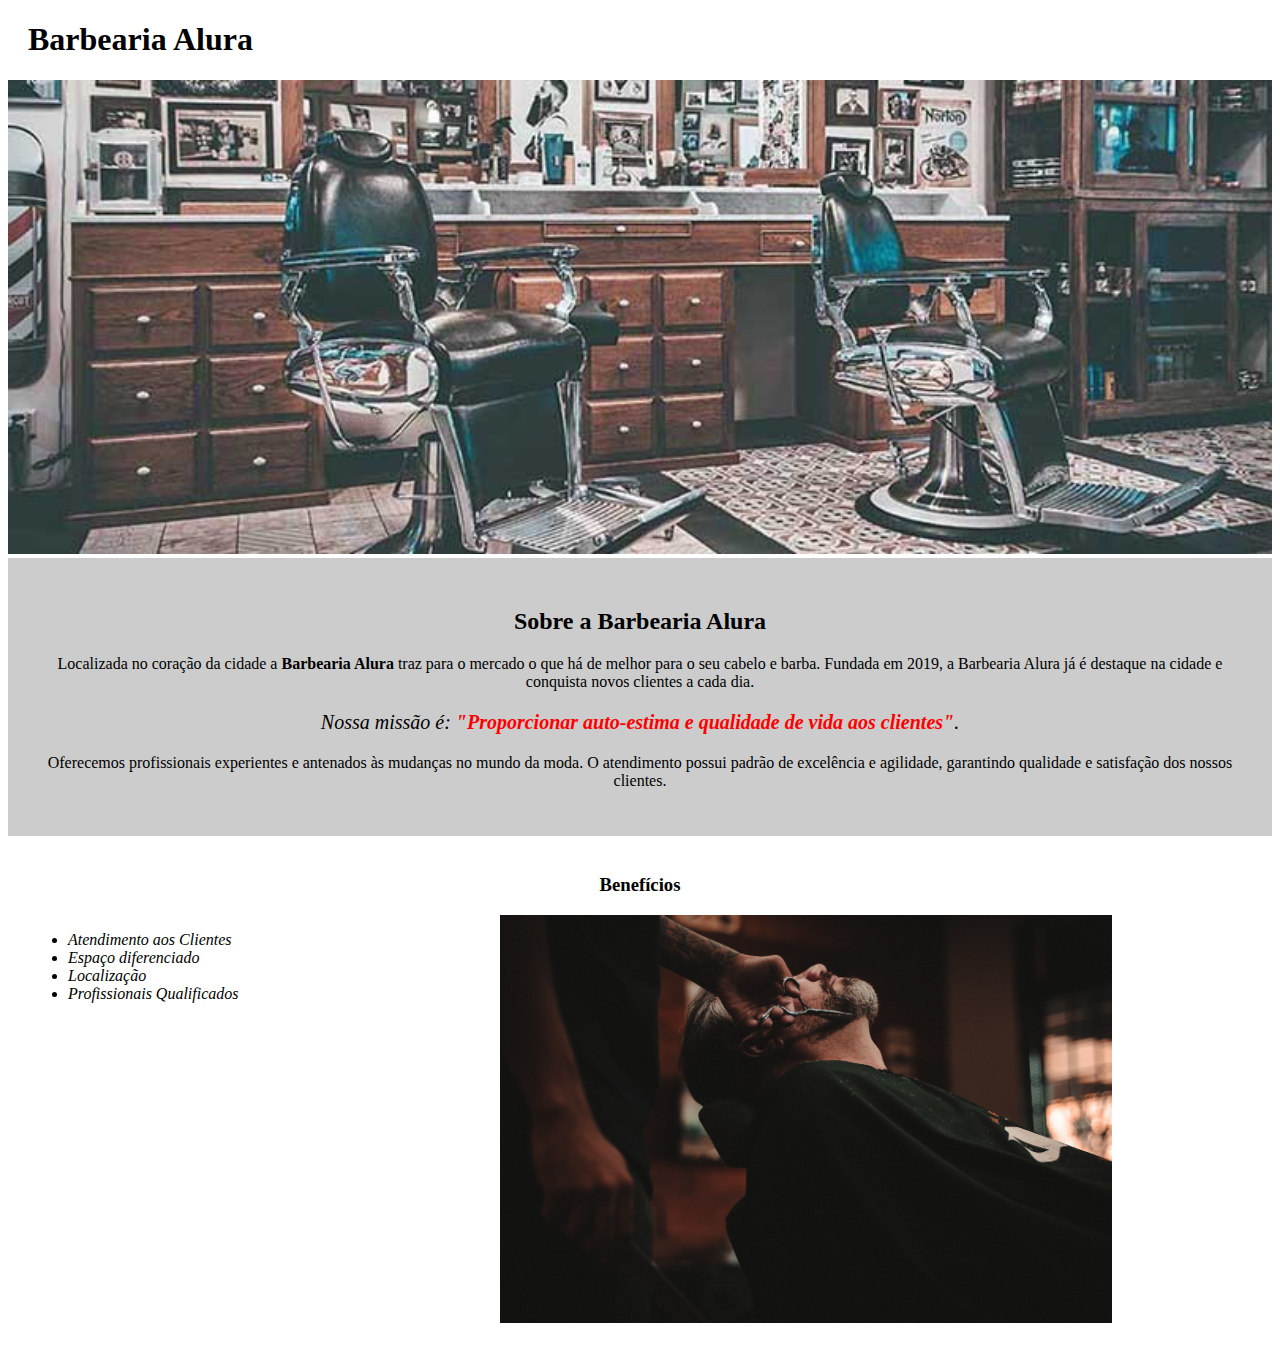
<file: index.html>
<!DOCTYPE html>
<html lang="pt-br">
	<head>
		<meta charset="UTF-8">
		<title>Barbearia Alura</title>
		<link rel="stylesheet" href="style.css">
	</head>

	<body>
		<header>
			<h1 class="titulo-principal">Barbearia Alura</h1>
		</header>
		<img id="banner" src="banner.jpg">
		<div class="principal">
			<h2 class="titulo-centralizado">Sobre a Barbearia Alura</h2>
	 
			<p>Localizada no coração da cidade a <strong>Barbearia Alura</strong> traz para o mercado o que há de melhor para o seu cabelo e barba. Fundada em 2019, a Barbearia Alura já é destaque na cidade e conquista novos clientes a cada dia.</p>

			<p id="missao"><em>Nossa missão é: <strong>"Proporcionar auto-estima e qualidade de vida aos clientes"</strong>.</em></p>

			<p>Oferecemos profissionais experientes e antenados às mudanças no mundo da moda. O atendimento possui padrão de excelência e agilidade, garantindo qualidade e satisfação dos nossos clientes.</p>
		</div>

		<div class="beneficios">
			<h3 class="titulo-centralizado">Benefícios</h3>

			<ul>
				<li class="itens">Atendimento aos Clientes</li>
				<li class="itens">Espaço diferenciado</li>
				<li class="itens">Localização</li>
				<li class="itens">Profissionais Qualificados</li>
			</ul>

			<img src="beneficios.jpg" class="imagembeneficios">
		</div>
	</body>
</html>
</file>
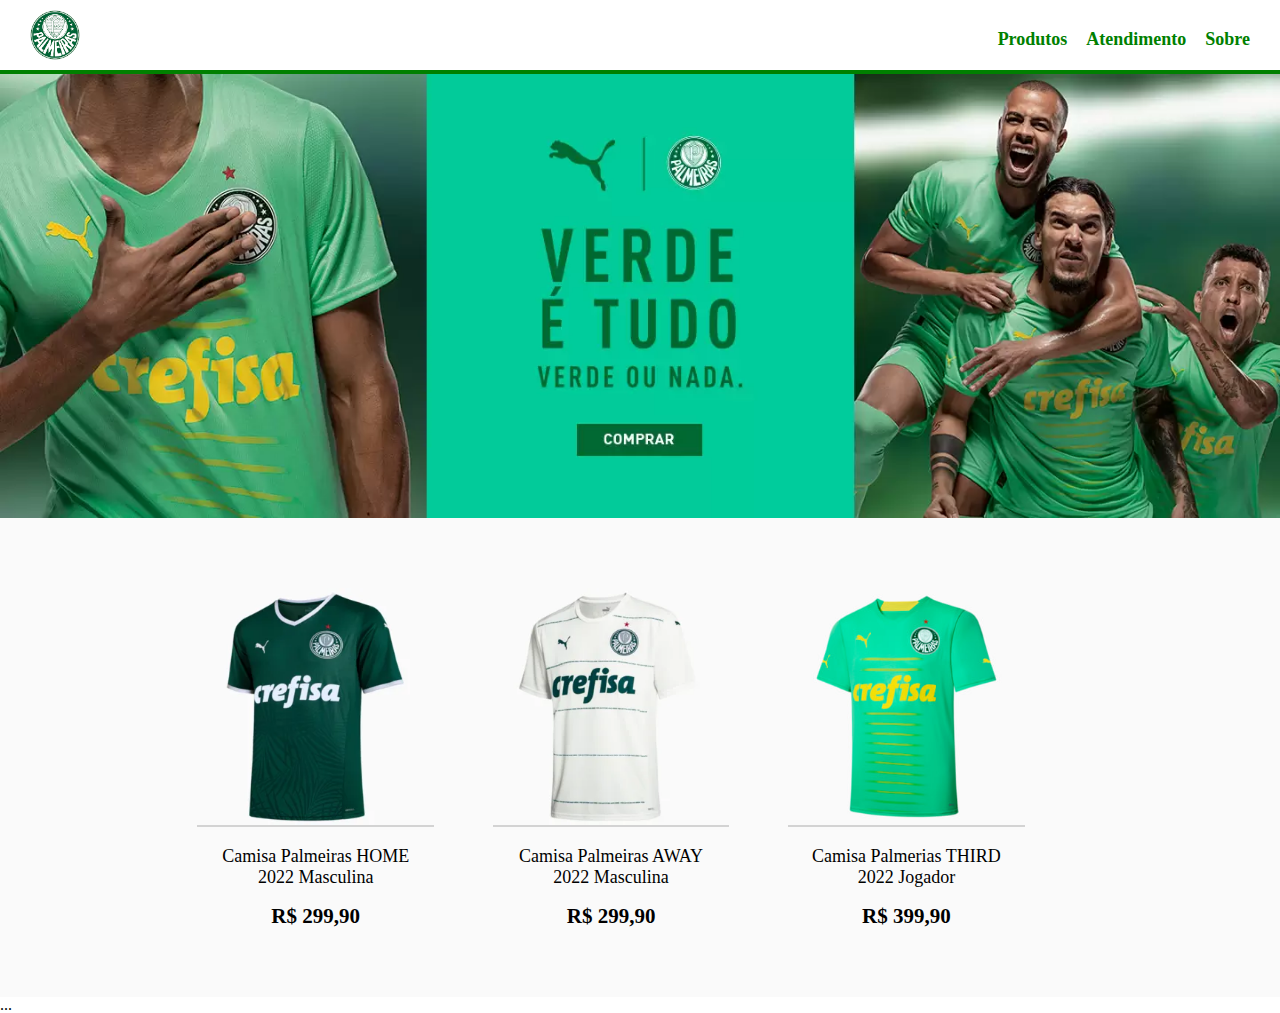
<file: exercicio/index.html>
<html lang="pt-br">
<head>
    <meta charset="UTF-8">
    <meta http-equiv="X-UA-Compatible" content="IE=edge">
    <meta name="viewport" content="width=device-width, initial-scale=1.0">
    <link rel="stylesheet" href="reset.css">
    <link rel="stylesheet" href="style.css">
    <title>Exercicio - Curso 02 Html - css</title>
</head>
<body>
    <header>
        <div class="caixa">
            <h1><a href="index.html"><img class="logo" src="logo.png"></a></h1>

            <nav>
                <ul>
                    <li><a href="">Produtos</a></li>
                    <li><a href="">Atendimento</a></li>
                    <li><a href="">Sobre</a></li>
                </ul>
            </nav>
        </div>
    </header>
    <main>
        <a href="index.html"><img class="imagem-principal" src="palprincipal.png"></a>

        <ul class="produtos">
            <li>
                <a href=""><img src="camisa01.png"></a>
                <h2>Camisa Palmeiras HOME</h2>
                <p>2022 Masculina</p>
                <p class="preco"><strong>R$ 299,90</strong></p>
            </li>

            <li>
                <a href=""><img src="camisa02.png"></a>
                <h2>Camisa Palmeiras AWAY</h2>
                <p>2022 Masculina</p>
                <p class="preco"><b>R$ 299,90</b></p>
            </li>

            <li>
                <a href=""><img src="camisa03.png"></a>
                <h2>Camisa Palmerias THIRD</h2>
                <p>2022 Jogador</p>
                <p class="preco"><strong>R$ 399,90</strong></p>
            </li>
        </ul>
    </main>
    <footer>
        ...
    </footer>
</body>
</html>
</file>
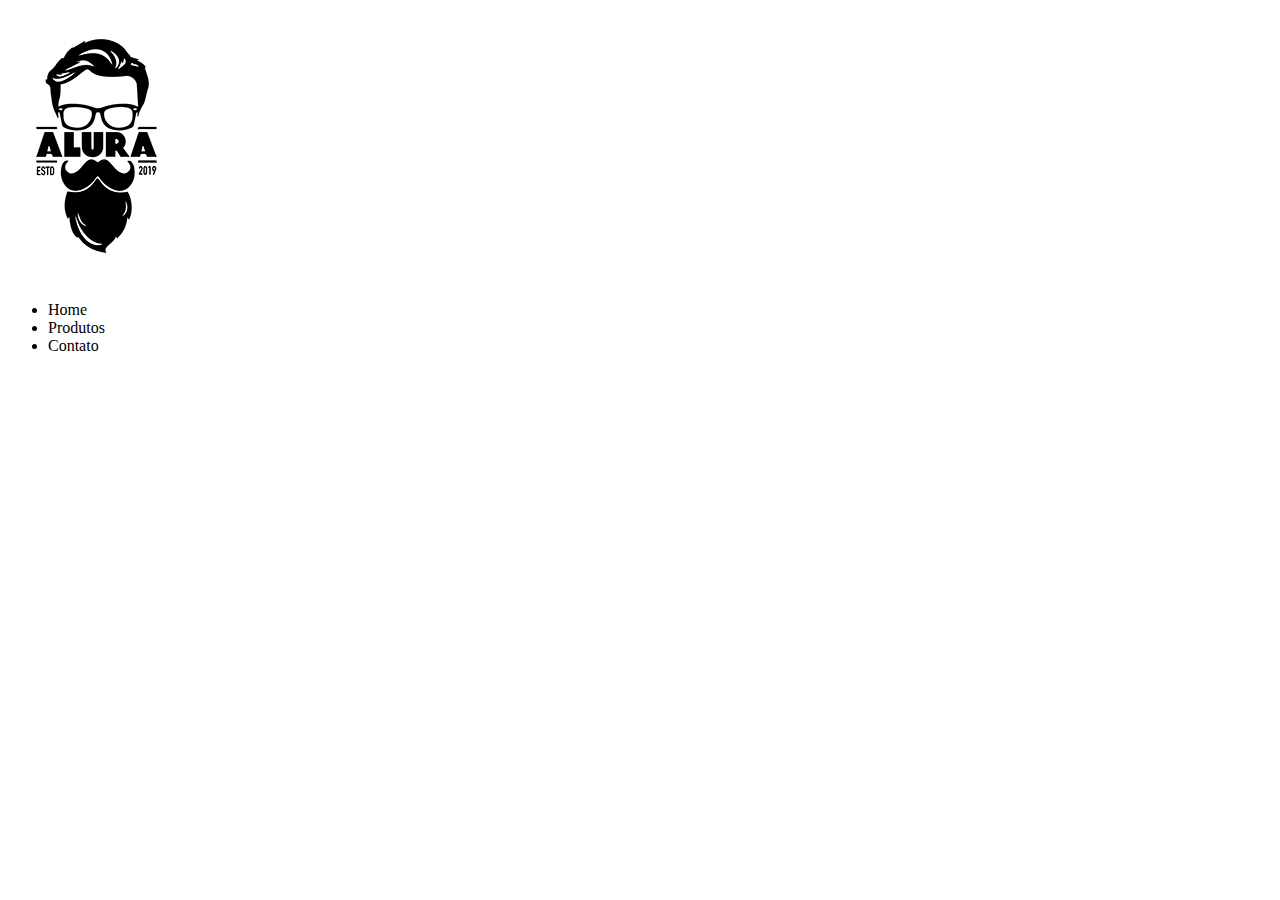
<file: produto.html>
<!DOCTYPE html>
<html lang="pt-br">
<head>
    <meta charset="UTF-8">
    <meta http-equiv="X-UA-Compatible" content="IE=edge">
    <meta name="viewport" content="width=device-width, initial-scale=1.0">
    <link rel="produtos.css" href="produtos.css">
    <title>Produtos - Alura Barbearia</title>
</head>
<body>
    <header>
        <h1><img src="logo.png"></h1>
        <ul>
            <li>Home</li>
            <li>Produtos</li>
            <li>Contato</li>
        </ul>
    </header>
</body>
</html>
</file>
<file: style.css>
#banner {
	width:100%;
}

.principal{
	background: #CCCCCC;
	padding: 30px;
}

.titulo-principal {
	padding-left: 20px;
}

.titulo-centralizado {
	text-align: center
}

p {
	text-align: center;
}

#missao {
	font-size: 20px
}

em strong {
	color: #FF0000;
}

.itens {
	font-style: italic
}

.beneficios {
	background: #FFFFFF;
	padding: 20px;
}

ul {
	display: inline-block;
	vertical-align: top;
	width: 20%;
	margin-right: 15%;
}

.imagembeneficios {
	width: 50%;
}
</file>
<file: exercicio/style.css>
header {
    background: #ffffff;
}

.caixa {
    border-bottom: 4px solid #008000;
}

.caixa h1 {
    margin: auto 0 auto 20px;
}

.logo {
    width: 70px;
    height: 70px;
}

nav {
    position: absolute;
    top: 30px;
    right: 30px;
}

nav li {
    display: inline;
    margin: 0 0 0 15px;
}

nav a {
    color: #008000;
    text-decoration: none;
    font-weight: bold;
    font-size: 18px;
}

nav a:hover {
    color: #ffd700;
    text-decoration: underline;
}

main {
    background: #fafafa;
    width: 100%;
}

.imagem-principal {
    width: 100%;
}

.produtos {
    width: 940px;
    margin: 0 auto;
    padding: 50px 0;
}

.produtos li {
    display: inline-block;
    text-align: center;
    width: 28%;
    margin: 0 1.5%;
    vertical-align: top;

    font-size: 18px;
}

.produtos li:hover {
    border: 1px solid lightgray;
}

.produtos img {
    max-width: 90%;

    border-bottom: 2px solid lightgray;
    margin: 20px 0 20px 0;
}

.produtos h2 {
    
    margin: 0 0 3px 0;
}

.preco {
    font-weight: bold;
    font-size: 21px;
    margin: 20px 0;
}
</file>
<file: produtos.css>
header {
    background: #BBBBBB;
}

.caixa {
    position: relative;
    width: 940px;
    margin: 0 auto;
}

nav {
    position: absolute;
    top: 110px;
    right: 0;
}

nav li {
    display: inline;
    margin: 0 0 0 15px;
}

nav a {
    color: #000000;
    text-transform: uppercase;
    text-decoration: none;
    font-weight: bold;
    font-size: 22px;
}

nav a:hover {
    color: #ffd700;
    text-decoration: underline;
}

.produtos {
    width: 940px;
    margin: 0 auto;
    padding: 50px 0;
}

.produtos li {
    display: inline-block;
    text-align: center;
    width: 30%;
    vertical-align: top;

    margin: 0 1.5%;
    padding: 30px 20px;
    box-sizing: border-box;

    border: 2px solid #000000;
    border-radius: 10px;
}

.produtos li:hover {
    border-color: #ffd700;
}

.produtos li:hover h2 {
    font-size: 40px;
}

.produtos li:active {
    border-color: #dc143c;
}

.produtos h2 {
    font-size: 30px;
    font-weight: bold;
}

.produto-descricao {
    font-size: 18px;
}

.produto-preco {
    font-size: 22px;
    font-weight: bold;

    margin-top: 10px;
}

footer {
    text-align: center;
    background: black;
    padding: 40px 0;
}

.copyright {
    color: #FFFFFF;
    font-size: 13px;
    margin: 20px 0 0;
}
</file>
